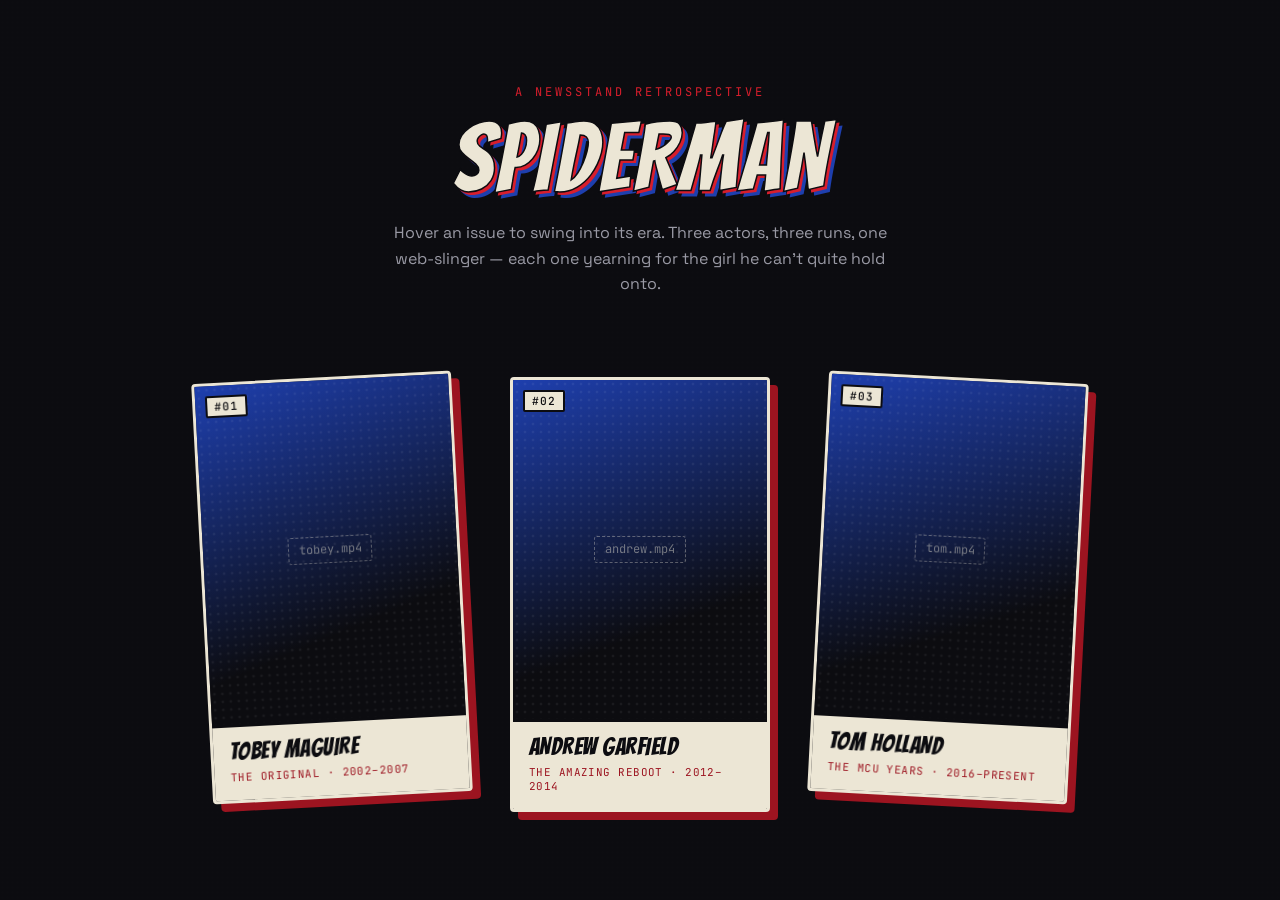
<file: index1.html>
<!DOCTYPE html>
<html lang="en">
<head>
<meta charset="UTF-8">
<meta name="viewport" content="width=device-width, initial-scale=1.0">
<title>Spooderman</title>

<link rel="preconnect" href="https://fonts.googleapis.com">
<link rel="preconnect" href="https://fonts.gstatic.com" crossorigin>
<link href="https://fonts.googleapis.com/css2?family=Bangers&family=Space+Grotesk:wght@400;500;700&family=JetBrains+Mono:wght@500&display=swap" rel="stylesheet">

<link rel="stylesheet" href="style1.css">
</head>
<body>

  <div class="halftone-overlay"></div>

  <header class="masthead">
    <span class="masthead-eyebrow">A Newsstand Retrospective</span>
     <h1 class="masthead-title">SPIDERMAN<br></h1>
    <p class="masthead-sub">Hover an issue to swing into its era. Three actors, three runs, one web-slinger — each one yearning for the girl he can't quite hold onto.</p>
  </header>

  <main class="rack">

    <!-- ISSUE #01 -->
    <article class="issue issue--tilt-left" data-issue="01" data-era="tobey" tabindex="0">
      <div class="issue-frame">
        <span class="issue-number">#01</span>
        <div class="issue-art">
          <span class="issue-placeholder-mark">tobey.mp4</span>
        </div>
        <div class="issue-plate">
          <h2 class="issue-name">TOBEY MAGUIRE</h2>
          <p class="issue-era">THE ORIGINAL &middot; 2002–2007</p>
        </div>
      </div>
    </article>

    <!-- ISSUE #02 -->
    <article class="issue issue--straight" data-issue="02" data-era="andrew" tabindex="0">
      <div class="issue-frame">
        <span class="issue-number">#02</span>
        <div class="issue-art">
          <span class="issue-placeholder-mark">andrew.mp4</span>
        </div>
        <div class="issue-plate">
          <h2 class="issue-name">ANDREW GARFIELD</h2>
          <p class="issue-era">THE AMAZING REBOOT &middot; 2012–2014</p>
        </div>
      </div>
    </article>

    <!-- ISSUE #03 -->
    <article class="issue issue--tilt-right" data-issue="03" data-era="tom" tabindex="0">
      <div class="issue-frame">
        <span class="issue-number">#03</span>
        <div class="issue-art">
          <span class="issue-placeholder-mark">tom.mp4</span>
        </div>
        <div class="issue-plate">
          <h2 class="issue-name">TOM HOLLAND</h2>
          <p class="issue-era">THE MCU YEARS &middot; 2016–PRESENT</p>
        </div>
      </div>
    </article>

  </main>


  <!-- Floating comic-panel preview that follows the cursor on hover -->
  <div id="cursor-preview">
    <div class="cursor-preview-caption" id="cursor-preview-caption">ISSUE #01</div>
    <video id="cursor-preview-video" loop playsinline></video>
  </div>

  <script src="script1.js"></script>
</body>
</html>
</file>
<file: style1.css>
:root {
    --ink: #0c0c10;
    --ink-soft: #17171d;
    --comic-red: #d81e2c;
    --comic-red-dark: #9c1420;
    --comic-blue: #1e3fae;
    --paper: #ece6d5;
    --muted: #9a9aa5;
    --line: #2a2a33;
}

* {
    margin: 0;
    padding: 0;
    box-sizing: border-box;
    min-width: 0;
    overflow-wrap: break-word;
}

html, body {
    width: 100%;
    max-width: 100%;
    overflow-x: hidden;
}

body {
    background: var(--ink);
    color: var(--paper);
    font-family: 'Space Grotesk', sans-serif;
    min-height: 100vh;
    position: relative;
}

/* Ben-Day dot texture over the whole page, comic-print style */
.halftone-overlay {
    position: fixed;
    inset: 0;
    pointer-events: none;
    z-index: 1;
    background-image: radial-gradient(rgba(255, 255, 255, 0.05) 1px, transparent 1.2px);
    background-size: 5px 5px;
    mix-blend-mode: overlay;
    opacity: 0.6;
}

/* MASTHEAD */
.masthead {
    position: relative;
    z-index: 2;
    text-align: center;
    padding: 5rem 1.5rem 3rem;
}

.masthead-eyebrow {
    font-family: 'JetBrains Mono', monospace;
    font-size: 0.75rem;
    letter-spacing: 0.25em;
    text-transform: uppercase;
    color: var(--comic-red);
}

.masthead-title {
    font-family: 'Bangers', cursive;
    font-weight: 400;
    font-size: clamp(2.8rem, 9vw, 6rem);
    line-height: 0.95;
    letter-spacing: 0.02em;
    margin: 0.75rem 0 1rem;
    color: var(--paper);
    -webkit-text-stroke: 1.5px var(--ink);
    text-shadow:
        3px 3px 0 var(--comic-red),
        6px 6px 0 var(--comic-blue);
}

.masthead-sub {
    max-width: 32rem;
    margin: 0 auto;
    color: var(--muted);
    font-size: 1rem;
    line-height: 1.6;
}

/* RACK — the three issue cards */
.rack {
    position: relative;
    z-index: 2;
    display: flex;
    flex-wrap: wrap;
    justify-content: center;
    align-items: flex-start;
    gap: 3rem;
    padding: 2rem 6vw 5rem;
}

.issue {
    width: 260px;
    cursor: pointer;
    outline: none;
    transition: transform 0.25s ease;
    -webkit-tap-highlight-color: transparent;
    touch-action: manipulation;
}

.issue--tilt-left { transform: rotate(-3deg); }
.issue--straight  { transform: rotate(0deg); }
.issue--tilt-right { transform: rotate(3deg); }

.issue:hover,
.issue:focus-visible,
.issue.touch-active {
    transform: rotate(0deg) translateY(-10px) scale(1.04);
    z-index: 3;
}

.issue-frame {
    position: relative;
    background: var(--ink-soft);
    border: 3px solid var(--paper);
    border-radius: 4px;
    box-shadow: 8px 8px 0 var(--comic-red-dark);
    overflow: hidden;
    transition: box-shadow 0.25s ease;
}

.issue:hover .issue-frame,
.issue:focus-visible .issue-frame,
.issue.touch-active .issue-frame {
    box-shadow: 12px 12px 0 var(--comic-red);
}

.issue-number {
    position: absolute;
    top: 0.6rem;
    left: 0.6rem;
    z-index: 3;
    font-family: 'JetBrains Mono', monospace;
    font-size: 0.7rem;
    font-weight: 500;
    letter-spacing: 0.08em;
    color: var(--ink);
    background: var(--paper);
    border: 2px solid var(--ink);
    border-radius: 2px;
    padding: 0.15rem 0.45rem;
}

.issue-art {
    aspect-ratio: 3 / 4;
    display: flex;
    align-items: center;
    justify-content: center;
    background:
        radial-gradient(rgba(255,255,255,0.06) 1.5px, transparent 1.6px) 0 0/8px 8px,
        linear-gradient(160deg, var(--comic-blue) 0%, var(--ink) 70%);
    position: relative;
    overflow: hidden;
}

.issue-placeholder-mark {
    font-family: 'JetBrains Mono', monospace;
    font-size: 0.75rem;
    color: rgba(236, 230, 213, 0.45);
    border: 1px dashed rgba(236, 230, 213, 0.35);
    border-radius: 3px;
    padding: 0.3rem 0.6rem;
    transition: opacity 0.3s ease;
}

/* Inline video inside card for mobile views */
.card-inline-video {
    position: absolute;
    inset: 0;
    width: 100%;
    height: 100%;
    object-fit: cover;
    opacity: 0;
    transition: opacity 0.3s ease;
    z-index: 2;
}

.issue.touch-active .card-inline-video {
    opacity: 1;
}

.issue.touch-active .issue-placeholder-mark {
    opacity: 0;
}

.issue-plate {
    background: var(--paper);
    color: var(--ink);
    padding: 0.85rem 1rem 1rem;
    border-top: 3px solid var(--ink);
}

.issue-name {
    font-family: 'Bangers', cursive;
    font-weight: 400;
    font-size: 1.5rem;
    letter-spacing: 0.02em;
    line-height: 1;
}

.issue-era {
    font-family: 'JetBrains Mono', monospace;
    font-size: 0.68rem;
    letter-spacing: 0.04em;
    color: var(--comic-red-dark);
    margin-top: 0.35rem;
}

/* FLOATING CURSOR PREVIEW — hidden on touch devices */
#cursor-preview {
    position: fixed;
    top: 0;
    left: 0;
    width: 340px;
    height: 240px;
    pointer-events: none;
    z-index: 999;
    opacity: 0;
    transform: scale(0.7) rotate(-2deg);
    transition: opacity 0.18s ease, transform 0.18s ease;
    background: var(--ink-soft);
    border: 3px solid var(--paper);
    border-radius: 4px;
    box-shadow: 10px 10px 0 var(--comic-red);
    overflow: hidden;
}

#cursor-preview.active {
    opacity: 1;
    transform: scale(1) rotate(-2deg);
}

.cursor-preview-caption {
    position: absolute;
    top: 0.6rem;
    left: 0.6rem;
    z-index: 2;
    font-family: 'JetBrains Mono', monospace;
    font-size: 0.7rem;
    letter-spacing: 0.06em;
    color: var(--ink);
    background: var(--paper);
    border: 2px solid var(--ink);
    border-radius: 2px;
    padding: 0.15rem 0.5rem;
}

#cursor-preview-video {
    width: 100%;
    height: 100%;
    object-fit: cover;
    display: block;
}

/* RESPONSIVE */
@media (max-width: 900px) {
    .rack { gap: 2rem; }
    .issue--tilt-left, .issue--tilt-right { transform: rotate(0deg); }
}

@media (max-width: 340px) {
    .rack { padding-left: 1rem; padding-right: 1rem; }
    .issue { width: 100%; max-width: 260px; }
}

@media (hover: none), (pointer: coarse) {
    #cursor-preview { display: none !important; } /* Hide floating preview on touch devices */
    .issue { cursor: pointer; }
}
</file>
